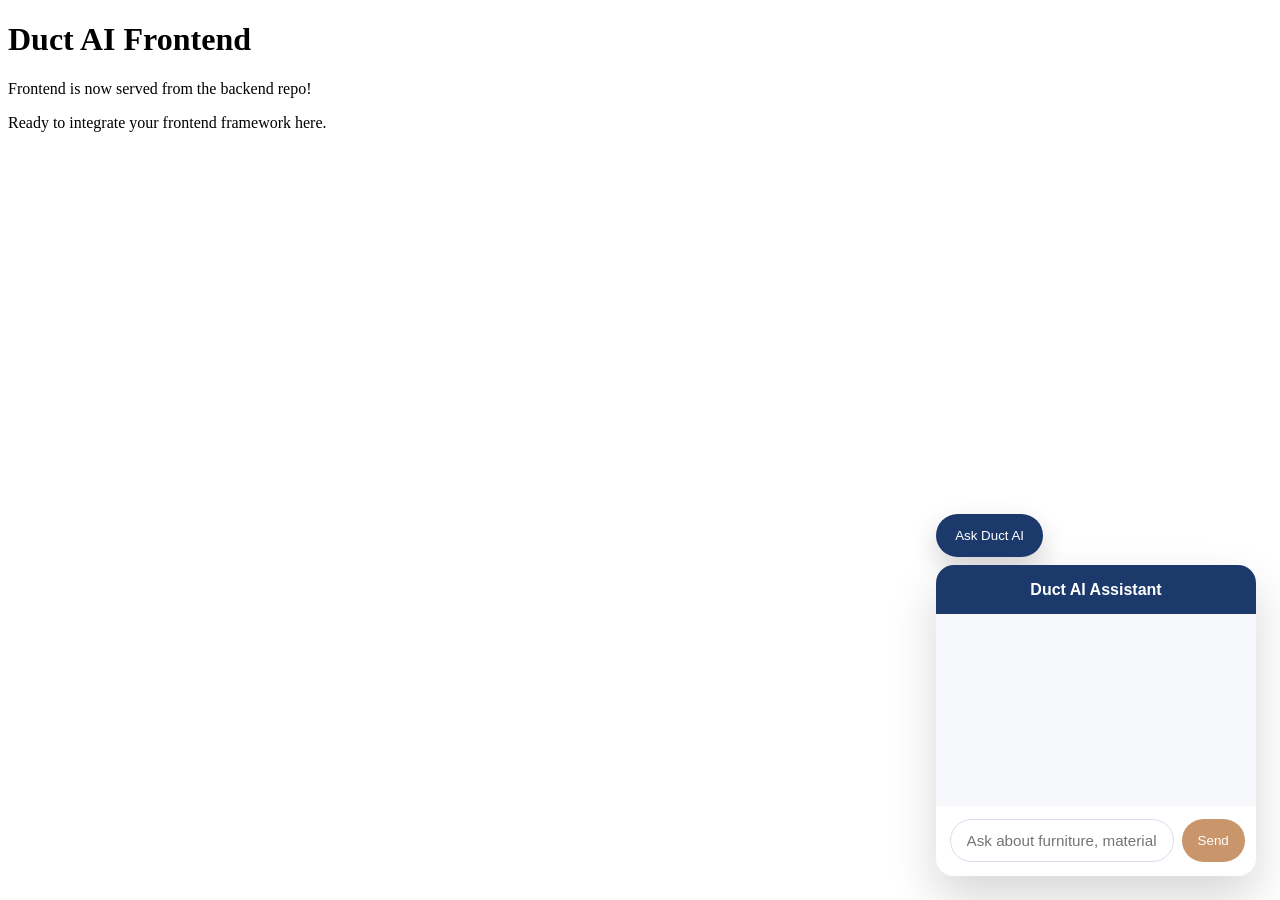
<file: static/index.html>
<!DOCTYPE html>
<html lang="en">
<head>
    <meta charset="UTF-8">
    <meta name="viewport" content="width=device-width, initial-scale=1.0">
    <title>Duct AI - Interior Duct Ltd</title>
    <link rel="stylesheet" href="/static/css/duct-ai-widget.css">
</head>
<body>
    <div id="app">
        <h1>Duct AI Frontend</h1>
        <p>Frontend is now served from the backend repo!</p>
        <div id="chat-widget">
            <!-- Your SPA framework (React, Vue, etc) mounts here -->
            <p>Ready to integrate your frontend framework here.</p>
        </div>
    </div>
    <script src="/static/js/duct-ai-widget.js"></script>
</body>
</html>
</file>
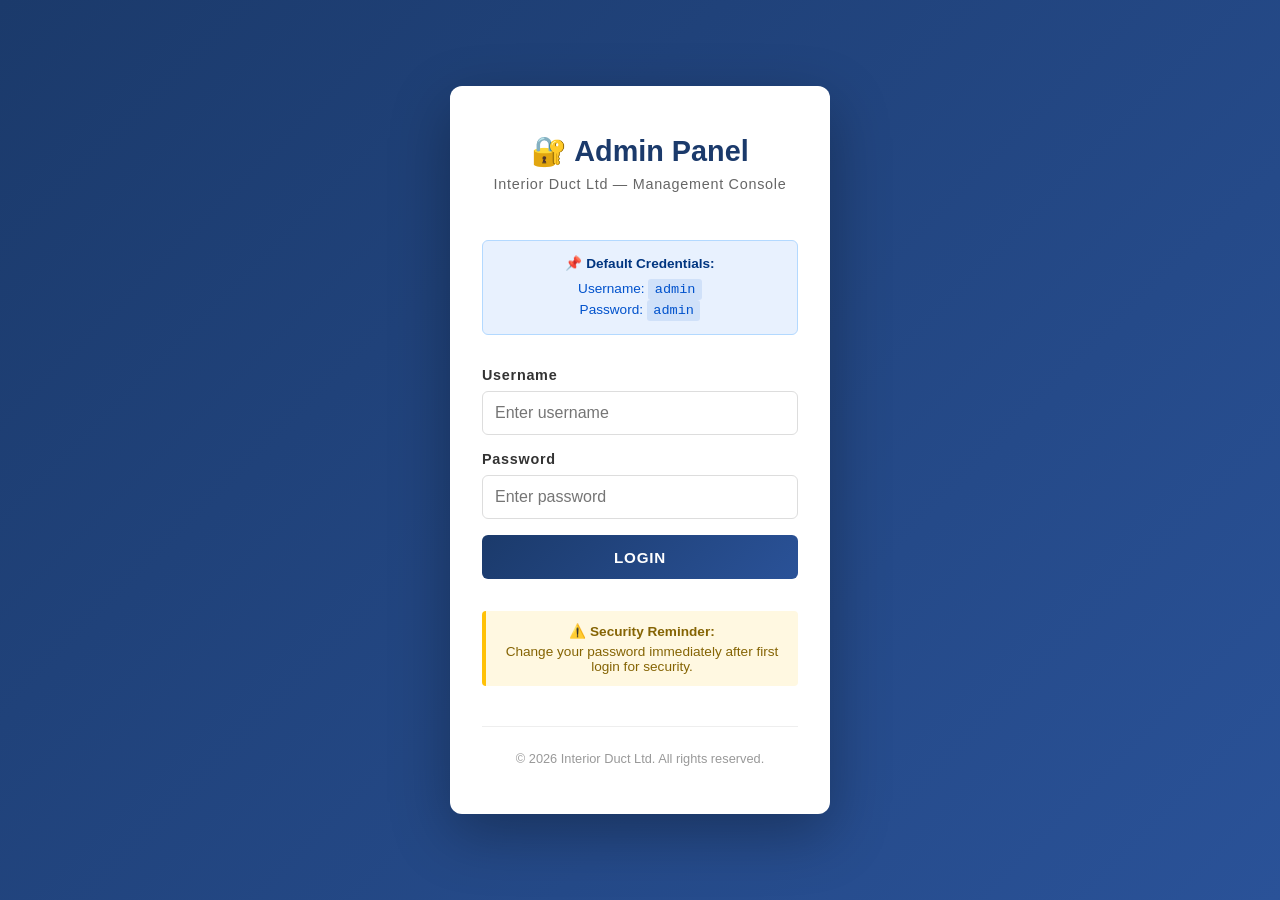
<file: admin/login.html>
<!DOCTYPE html>
<html lang="en">
<head>
  <meta charset="UTF-8">
  <meta name="viewport" content="width=device-width, initial-scale=1.0">
  <title>Admin Login — Interior Duct Ltd</title>
  <link rel="icon" type="image/x-icon" href="/favicon.ico">
  <style>
    * {
      margin: 0;
      padding: 0;
      box-sizing: border-box;
    }

    body {
      font-family: 'DM Sans', -apple-system, BlinkMacSystemFont, sans-serif;
      background: linear-gradient(135deg, #1B3A6B 0%, #2A5298 100%);
      min-height: 100vh;
      display: flex;
      align-items: center;
      justify-content: center;
      padding: 1rem;
    }

    .login-container {
      background: white;
      border-radius: 12px;
      box-shadow: 0 20px 60px rgba(0, 0, 0, 0.3);
      width: 100%;
      max-width: 380px;
      padding: 3rem 2rem;
      text-align: center;
    }

    .login-header {
      margin-bottom: 2rem;
    }

    .login-header h1 {
      font-size: 1.8rem;
      color: #1B3A6B;
      margin-bottom: 0.5rem;
      font-weight: 700;
    }

    .login-header p {
      color: #666;
      font-size: 0.9rem;
      letter-spacing: 0.05em;
    }

    .login-form {
      display: flex;
      flex-direction: column;
      gap: 1rem;
    }

    .form-group {
      text-align: left;
    }

    .form-group label {
      display: block;
      font-size: 0.9rem;
      font-weight: 600;
      color: #333;
      margin-bottom: 0.5rem;
      letter-spacing: 0.05em;
    }

    .form-group input {
      width: 100%;
      padding: 0.75rem;
      border: 1px solid #ddd;
      border-radius: 6px;
      font-size: 1rem;
      font-family: 'DM Sans', sans-serif;
      transition: all 0.3s ease;
    }

    .form-group input:focus {
      outline: none;
      border-color: #1B3A6B;
      box-shadow: 0 0 0 3px rgba(27, 58, 107, 0.1);
    }

    .default-creds {
      background: #E8F1FE;
      border: 1px solid #B3D9FF;
      border-radius: 6px;
      padding: 0.8rem;
      margin: 1rem 0;
      font-size: 0.85rem;
      color: #0052CC;
      line-height: 1.5;
    }

    .default-creds strong {
      display: block;
      margin-bottom: 0.3rem;
      color: #003580;
    }

    .default-creds code {
      background: rgba(0, 82, 204, 0.1);
      padding: 0.2rem 0.4rem;
      border-radius: 3px;
      font-family: 'Courier New', monospace;
    }

    .login-btn {
      background: linear-gradient(135deg, #1B3A6B 0%, #2A5298 100%);
      color: white;
      border: none;
      padding: 0.85rem;
      border-radius: 6px;
      font-size: 0.95rem;
      font-weight: 600;
      cursor: pointer;
      transition: all 0.3s ease;
      letter-spacing: 0.05em;
      text-transform: uppercase;
    }

    .login-btn:hover {
      transform: translateY(-2px);
      box-shadow: 0 8px 20px rgba(27, 58, 107, 0.3);
    }

    .login-btn:active {
      transform: translateY(0);
    }

    .error-message {
      background: #FEE;
      color: #C33;
      padding: 0.75rem;
      border-radius: 6px;
      margin-bottom: 1rem;
      font-size: 0.9rem;
      display: none;
      border-left: 4px solid #C33;
    }

    .success-message {
      background: #EFE;
      color: #3C3;
      padding: 0.75rem;
      border-radius: 6px;
      margin-bottom: 1rem;
      font-size: 0.9rem;
      display: none;
      border-left: 4px solid #3C3;
    }

    .login-footer {
      margin-top: 1.5rem;
      padding-top: 1.5rem;
      border-top: 1px solid #eee;
      font-size: 0.8rem;
      color: #999;
    }

    .security-note {
      background: #FFF8E1;
      border-left: 4px solid #FFC107;
      padding: 0.75rem;
      margin: 1rem 0;
      font-size: 0.85rem;
      color: #856404;
      border-radius: 4px;
    }

    .security-note strong {
      display: block;
      margin-bottom: 0.3rem;
    }

    @media (max-width: 480px) {
      .login-container {
        padding: 2rem 1.5rem;
      }

      .login-header h1 {
        font-size: 1.5rem;
      }
    }
  </style>
</head>
<body>
  <div class="login-container">
    <div class="login-header">
      <h1>🔐 Admin Panel</h1>
      <p>Interior Duct Ltd — Management Console</p>
    </div>

    <div class="error-message" id="errorMsg"></div>
    <div class="success-message" id="successMsg"></div>

    <form class="login-form" id="loginForm">
      <div class="default-creds">
        <strong>📌 Default Credentials:</strong>
        Username: <code>admin</code><br>
        Password: <code>admin</code>
      </div>

      <div class="form-group">
        <label for="username">Username</label>
        <input 
          type="text" 
          id="username" 
          name="username" 
          placeholder="Enter username"
          autocomplete="username"
          required
        >
      </div>

      <div class="form-group">
        <label for="password">Password</label>
        <input 
          type="password" 
          id="password" 
          name="password" 
          placeholder="Enter password"
          autocomplete="current-password"
          required
        >
      </div>

      <button type="submit" class="login-btn">Login</button>

      <div class="security-note">
        <strong>⚠️ Security Reminder:</strong>
        Change your password immediately after first login for security.
      </div>
    </form>

    <div class="login-footer">
      <p>© 2026 Interior Duct Ltd. All rights reserved.</p>
    </div>
  </div>

  <script>
    const DEFAULT_ADMIN_USER = 'admin';
    const DEFAULT_ADMIN_PASS = 'admin';

    document.getElementById('loginForm').addEventListener('submit', function(e) {
      e.preventDefault();
      
      const username = document.getElementById('username').value.trim();
      const password = document.getElementById('password').value.trim();
      
      // Hide previous messages
      document.getElementById('errorMsg').style.display = 'none';
      document.getElementById('successMsg').style.display = 'none';

      // Validate credentials
      if (username === DEFAULT_ADMIN_USER && password === DEFAULT_ADMIN_PASS) {
        // Check if user has set a custom password
        const customHash = localStorage.getItem('adminPasswordHash');
        
        // For first login or if using default credentials
        if (!customHash) {
          // First login - show success and redirect
          document.getElementById('successMsg').textContent = '✅ Login successful! Redirecting...';
          document.getElementById('successMsg').style.display = 'block';
          
          // Store session
          sessionStorage.setItem('adminLoggedIn', 'true');
          sessionStorage.setItem('adminUser', username);
          sessionStorage.setItem('loginTime', new Date().toISOString());
          
          setTimeout(() => {
            window.location.href = '/admin/index.html';
          }, 1000);
        } else {
          // Default credentials used but custom password is set
          document.getElementById('errorMsg').textContent = '❌ Invalid credentials. Please use your custom password.';
          document.getElementById('errorMsg').style.display = 'block';
        }
      } else {
        // Check against custom password hash if it exists
        const storedHash = localStorage.getItem('adminPasswordHash');
        if (storedHash) {
          const inputHash = btoa(`${username}:${password}`);
          if (inputHash === storedHash) {
            document.getElementById('successMsg').textContent = '✅ Login successful! Redirecting...';
            document.getElementById('successMsg').style.display = 'block';
            
            sessionStorage.setItem('adminLoggedIn', 'true');
            sessionStorage.setItem('adminUser', username);
            sessionStorage.setItem('loginTime', new Date().toISOString());
            
            setTimeout(() => {
              window.location.href = '/admin/index.html';
            }, 1000);
            return;
          }
        }
        
        // Invalid credentials
        document.getElementById('errorMsg').textContent = '❌ Invalid username or password.';
        document.getElementById('errorMsg').style.display = 'block';
        document.getElementById('password').value = '';
      }
    });

    // Check if already logged in
    if (sessionStorage.getItem('adminLoggedIn') === 'true') {
      window.location.href = '/admin/index.html';
    }
  </script>
</body>
</html>
</file>
<file: static/css/duct-ai-widget.css>
.duct-ai-widget-container {
  position: fixed;
  bottom: 1.5rem;
  right: 1.5rem;
  z-index: 10000;
  font-family: Arial, sans-serif;
}

.duct-ai-widget-toggle {
  background: #1b3a6b;
  color: #fff;
  border: none;
  border-radius: 999px;
  padding: 0.9rem 1.2rem;
  cursor: pointer;
  box-shadow: 0 12px 28px rgba(0, 0, 0, 0.18);
}

.duct-ai-widget-panel {
  display: none;
  width: 320px;
  max-width: calc(100vw - 2rem);
  margin-top: 0.5rem;
  background: #fff;
  border-radius: 18px;
  box-shadow: 0 22px 48px rgba(0, 0, 0, 0.16);
  overflow: hidden;
  display: flex;
  flex-direction: column;
  max-height: 420px;
}

.duct-ai-widget-notification {
  display: flex;
  align-items: center;
  gap: 0.8rem;
  padding: 1rem;
  background: #f0f6ff;
  border-bottom: 1px solid #d8e4f4;
  cursor: pointer;
}

.duct-ai-widget-notification:hover {
  background: #e5efff;
}

.duct-ai-widget-notification[hidden] {
  display: none;
}

.duct-ai-widget-notification-icon {
  width: 36px;
  height: 36px;
  min-width: 36px;
  display: flex;
  align-items: center;
  justify-content: center;
  border-radius: 50%;
  background: #fff;
  color: #1b3a6b;
  box-shadow: 0 6px 16px rgba(0, 0, 0, 0.08);
}

.duct-ai-widget-notification-icon svg {
  width: 20px;
  height: 20px;
}

.duct-ai-widget-notification-text {
  flex: 1;
  font-size: 0.95rem;
  font-weight: 600;
  color: #102a43;
}

.duct-ai-widget-notification-action {
  border: none;
  background: #1b3a6b;
  color: #fff;
  border-radius: 999px;
  padding: 0.5rem 0.85rem;
  font-size: 0.86rem;
  font-weight: 700;
  cursor: pointer;
  white-space: nowrap;
}

.duct-ai-widget-notification-action:hover {
  background: #15315a;
}

.duct-ai-widget-notification-close {
  border: none;
  background: transparent;
  color: #6c7a89;
  font-size: 1.2rem;
  line-height: 1;
  cursor: pointer;
}

.duct-ai-widget-notification.facebook .duct-ai-widget-notification-icon {
  background: #1877f2;
  color: #fff;
}

.duct-ai-widget-notification.instagram .duct-ai-widget-notification-icon {
  background: radial-gradient(circle at 30% 107%, #fdf497 0%, #fdf497 5%, #fd5949 45%, #d6249f 60%, #285aeb 90%);
  color: #fff;
}

.duct-ai-widget-notification.youtube .duct-ai-widget-notification-icon {
  background: #ff0000;
  color: #fff;
}

.duct-ai-widget-notification.linkedin .duct-ai-widget-notification-icon {
  background: #0a66c2;
  color: #fff;
}

.duct-ai-widget-notification.twitter .duct-ai-widget-notification-icon {
  background: #1da1f2;
  color: #fff;
}

.duct-ai-widget-notification.tiktok .duct-ai-widget-notification-icon {
  background: #000;
  color: #fff;
}

.duct-ai-widget-notification.whatsapp .duct-ai-widget-notification-icon {
  background: #25d366;
  color: #fff;
}

.duct-ai-widget-notification.marketplace .duct-ai-widget-notification-icon {
  background: #1b3a6b;
  color: #fff;
}

.duct-ai-widget-panel.visible {
  display: flex;
}

.duct-ai-widget-header {
  background: #1b3a6b;
  color: #fff;
  padding: 0.95rem 1rem;
  font-weight: 700;
  text-align: center;
}

.duct-ai-widget-messages {
  flex: 1 1 auto;
  min-height: 160px;
  max-height: 280px;
  overflow-y: auto;
  padding: 1rem;
  background: #f7f8fb;
}

.duct-ai-widget-message {
  margin-bottom: 0.8rem;
  padding: 0.85rem 1rem;
  border-radius: 14px;
  line-height: 1.4;
}

.duct-ai-widget-message.user {
  background: #edf2ff;
  color: #1b3a6b;
  text-align: right;
}

.duct-ai-widget-message.assistant {
  background: #fff;
  color: #22303b;
  text-align: left;
}

.duct-ai-widget-provider {
  margin-top: 0.4rem;
  font-size: 0.78rem;
  color: #556070;
  opacity: 0.85;
}

.duct-ai-widget-footer {
  display: flex;
  gap: 0.5rem;
  padding: 0.85rem;
  background: #fff;
}

#ductAiInput {
  flex: 1;
  border: 1px solid #d8dceb;
  border-radius: 999px;
  padding: 0.75rem 1rem;
  outline: none;
  font-size: 0.95rem;
}

#ductAiSend {
  background: #c9956b;
  color: #fff;
  border: none;
  border-radius: 999px;
  padding: 0 1rem;
  cursor: pointer;
}
</file>
